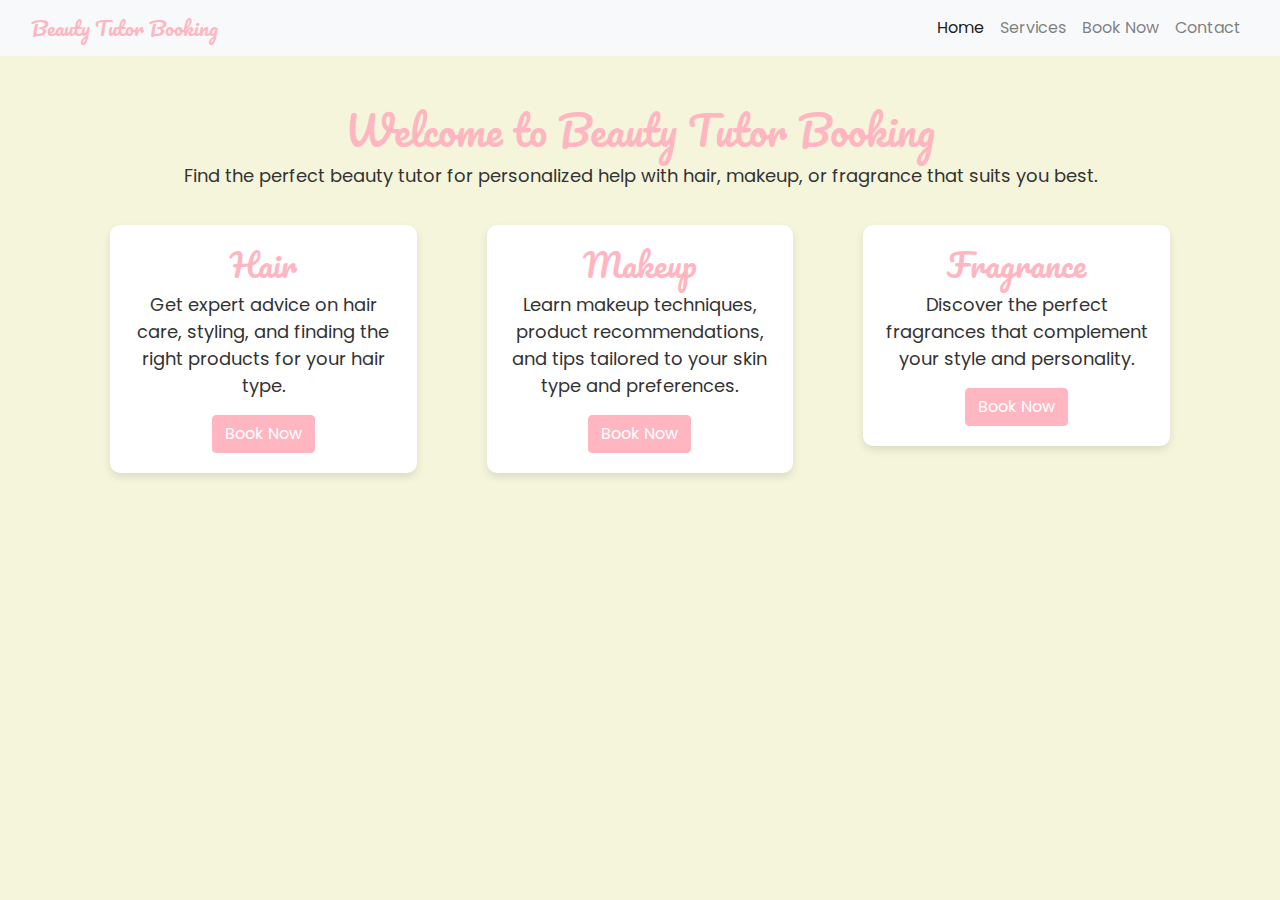
<file: index.html>
<!DOCTYPE html>
<html lang="en">
<head>
    <meta charset="UTF-8">
    <meta name="viewport" content="width=device-width, initial-scale=1.0">
    <title>Book a Beauty Tutor</title>
    <link rel="stylesheet" href="https://stackpath.bootstrapcdn.com/bootstrap/4.5.2/css/bootstrap.min.css">
    <link href="https://fonts.googleapis.com/css2?family=Pacifico&family=Poppins:wght@300;400;500;600&display=swap" rel="stylesheet">
    <style>
        body {
            background-color: #f5f5dc;
            color: #333;
            font-family: 'Poppins', sans-serif;
        }
        h1, h2 {
            font-family: 'Pacifico', cursive;
            color: #ffb6c1;
        }
        .btn-primary {
            background-color: #ffb6c1;
            border-color: #ffb6c1;
        }
        .btn-primary:hover {
            background-color: #ff69b4;
            border-color: #ff69b4;
        }
        .navbar-brand {
            color: #ffb6c1 !important;
            font-family: 'Pacifico', cursive;
        }
        .container {
            text-align: center;
            padding: 50px 20px;
        }
        .container p {
            font-size: 18px;
            color: #333;
        }
        .option-card {
            margin: 20px;
            padding: 20px;
            background-color: #fff;
            border-radius: 10px;
            box-shadow: 0 4px 8px rgba(0, 0, 0, 0.1);
            transition: background-color 0.3s ease;
        }
        .option-card:hover {
            background-color: #ffe4e1;
        }
    </style>
</head>
<body>
    <header>
        <nav class="navbar navbar-expand-lg navbar-light bg-light">
            <div class="container-fluid">
                <a class="navbar-brand" href="#">Beauty Tutor Booking</a>
                <button class="navbar-toggler" type="button" data-toggle="collapse" data-target="#navbarNav" aria-controls="navbarNav" aria-expanded="false" aria-label="Toggle navigation">
                    <span class="navbar-toggler-icon"></span>
                </button>
                <div class="collapse navbar-collapse" id="navbarNav">
                    <ul class="navbar-nav ml-auto">
                        <li class="nav-item">
                            <a class="nav-link active" href="#">Home</a>
                        </li>
                        <li class="nav-item">
                            <a class="nav-link" href="#services">Services</a>
                        </li>
                        <li class="nav-item">
                            <a class="nav-link" href="/booking">Book Now</a>
                        </li>
                        <li class="nav-item">
                            <a class="nav-link" href="#contact">Contact</a>
                        </li>
                    </ul>
                </div>
            </div>
        </nav>
    </header>

    <div class="container">
        <h1>Welcome to Beauty Tutor Booking</h1>
        <p>Find the perfect beauty tutor for personalized help with hair, makeup, or fragrance that suits you best.</p>

        <div class="row" id="services">
            <div class="col-md-4">
                <div class="option-card">
                    <h2>Hair</h2>
                    <p>Get expert advice on hair care, styling, and finding the right products for your hair type.</p>
                    <a href="/booking" class="btn btn-primary">Book Now</a>
                </div>
            </div>
            <div class="col-md-4">
                <div class="option-card">
                    <h2>Makeup</h2>
                    <p>Learn makeup techniques, product recommendations, and tips tailored to your skin type and preferences.</p>
                    <a href="/booking" class="btn btn-primary">Book Now</a>
                </div>
            </div>
            <div class="col-md-4">
                <div class="option-card">
                    <h2>Fragrance</h2>
                    <p>Discover the perfect fragrances that complement your style and personality.</p>
                    <a href="/booking" class="btn btn-primary">Book Now</a>
                </div>
            </div>
        </div>
    </div>

    <script src="https://code.jquery.com/jquery-3.5.1.slim.min.js"></script>
    <script src="https://cdn.jsdelivr.net/npm/@popperjs/core@2.5.3/dist/umd/popper.min.js"></script>
    <script src="https://stackpath.bootstrapcdn.com/bootstrap/4.5.2/js/bootstrap.min.js"></script>
</body>
</html>
</file>
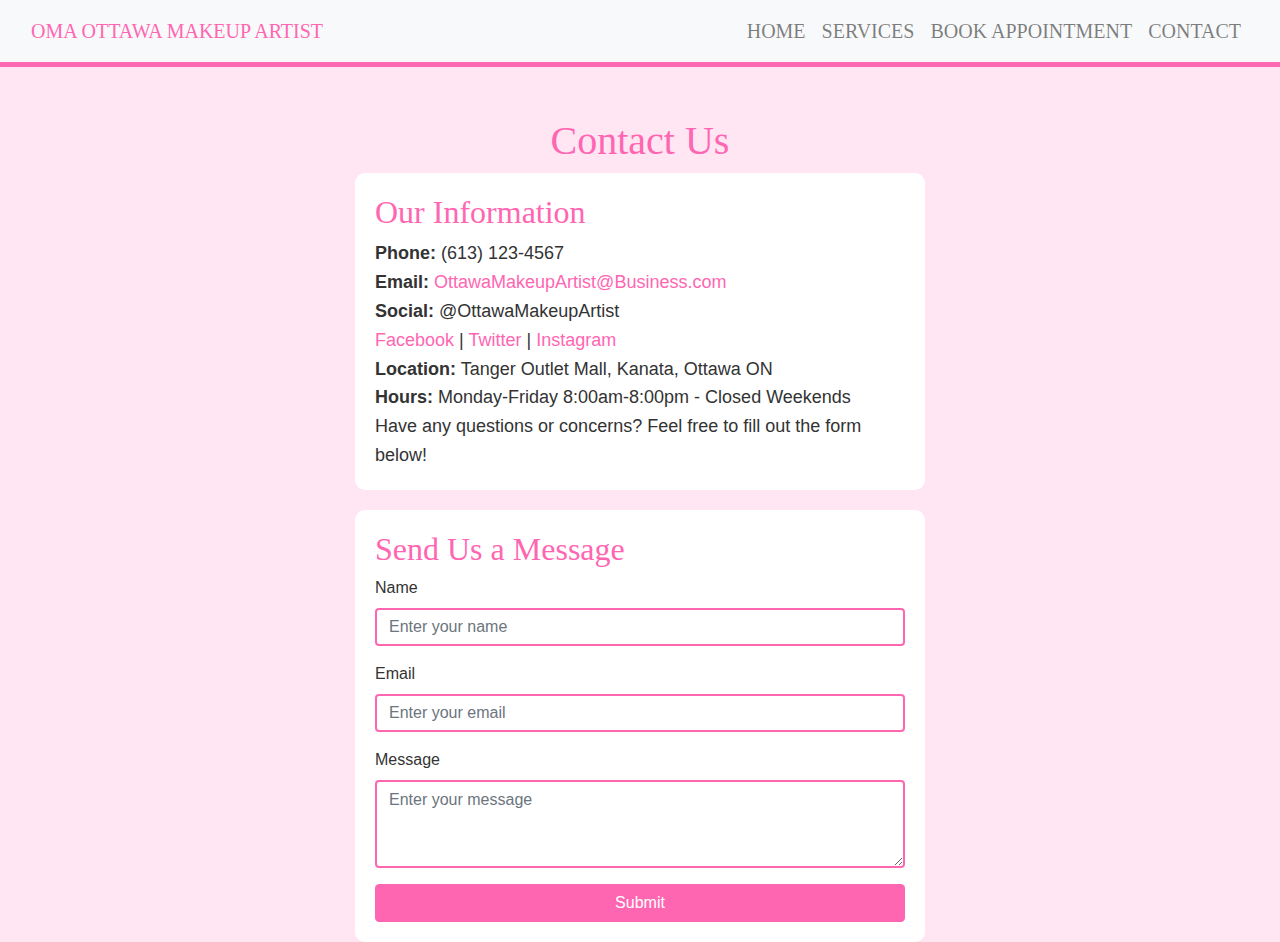
<file: contact.html>
<!DOCTYPE html>
<html lang="en">
<head>
    <meta charset="UTF-8">
    <meta name="viewport" content="width=device-width, initial-scale=1.0">
    <title>Contact - OMA Ottawa Makeup Artist</title>
    <link rel="stylesheet" href="style.css">
    <link href="https://stackpath.bootstrapcdn.com/bootstrap/4.5.2/css/bootstrap.min.css" rel="stylesheet">
    <style>
        body {
            background-color: #ffe6f2;
            color: #333;
            font-family: 'Arial', sans-serif;
        }
        .container {
            max-width: 600px;
            margin-top: 50px;
        }
        h1, h2 {
            font-family: 'Pacifico', cursive;
            color: #ff66b2;
        }
        .btn-primary {
            background-color: #ff66b2;
            border-color: #ff66b2;
        }
        .btn-primary:hover {
            background-color: #e60073;
            border-color: #e60073;
        }
        footer {
            background-color: #ff99cc;
            color: white;
            text-align: center;
            padding: 10px 0;
            position: fixed;
            width: 100%;
            bottom: 0;
        }
        .navbar-brand {
            color: #ff66b2 !important;
            font-family: 'Pacifico', cursive;
        }
        .form-control, .form-select {
            border: 2px solid #ff66b2;
        }
        .form-control:focus, .form-select:focus {
            border-color: #e60073;
            box-shadow: none;
        }
        .contact-info {
            background-color: #fff;
            padding: 20px;
            border-radius: 10px;
            margin-bottom: 20px;
        }
        .contact-info p {
            margin: 0;
        }
        .contact-info a {
            color: #ff66b2;
        }
        .form-section {
            background-color: #fff;
            padding: 20px;
            border-radius: 10px;
        }
    </style>
</head>
<body>
   <header>
    <nav class="navbar navbar-expand-lg navbar-light bg-light">
        <div class="container-fluid">
            <a class="navbar-brand" href="index.html">OMA Ottawa Makeup Artist</a>
            <button class="navbar-toggler" type="button" data-bs-toggle="collapse" data-bs-target="#navbarNav" aria-controls="navbarNav" aria-expanded="false" aria-label="Toggle navigation">
                <span class="navbar-toggler-icon"></span>
            </button>
            <div class="collapse navbar-collapse" id="navbarNav">
                <ul class="navbar-nav ml-auto">
                    <li class="nav-item">
                        <a class="nav-link" href="index.html">Home</a>
                    </li>
                    <li class="nav-item">
                        <a class="nav-link" href="services.html">Services</a>
                    </li>
                    <li class="nav-item">
                        <a class="nav-link" href="booking.html">Book Appointment</a>
                    </li>
                    <li class="nav-item">
                        <a class="nav-link" href="contact.html">Contact</a>
                    </li>
                </ul>
            </div>
        </div>
    </nav>
</header>


    <div class="container">
        <h1 class="text-center">Contact Us</h1>
        <div class="contact-info">
            <h2>Our Information</h2>
            <p><strong>Phone:</strong> (613) 123-4567</p>
            <p><strong>Email:</strong> <a href="mailto:OttawaMakeupArtist@Business.com">OttawaMakeupArtist@Business.com</a></p>
            <p><strong>Social:</strong> @OttawaMakeupArtist</p>
            <p>
                <a href="https://facebook.com" target="_blank">Facebook</a> | 
                <a href="https://twitter.com" target="_blank">Twitter</a> | 
                <a href="https://instagram.com" target="_blank">Instagram</a>
            </p>
            <p><strong>Location:</strong> Tanger Outlet Mall, Kanata, Ottawa ON</p>
            <p><strong>Hours:</strong> Monday-Friday 8:00am-8:00pm - Closed Weekends</p>
            <p>Have any questions or concerns? Feel free to fill out the form below!</p>
        </div>

        <div class="form-section">
            <h2>Send Us a Message</h2>
            <form>
                <div class="form-group">
                    <label for="name">Name</label>
                    <input type="text" class="form-control" id="name" placeholder="Enter your name" required>
                </div>
                <div class="form-group">
                    <label for="email">Email</label>
                    <input type="email" class="form-control" id="email" placeholder="Enter your email" required>
                </div>
                <div class="form-group">
                    <label for="message">Message</label>
                    <textarea class="form-control" id="message" rows="3" placeholder="Enter your message" required></textarea>
                </div>
                <button type="submit" class="btn btn-primary btn-block">Submit</button>
            </form>
        </div>
    </div>


    <script src="https://code.jquery.com/jquery-3.5.1.slim.min.js"></script>
    <script src="https://cdn.jsdelivr.net/npm/@popperjs/core@2.5.3/dist/umd/popper.min.js"></script>
    <script src="https://stackpath.bootstrapcdn.com/bootstrap/4.5.2/js/bootstrap.min.js"></script>
</body>
</html>
</file>
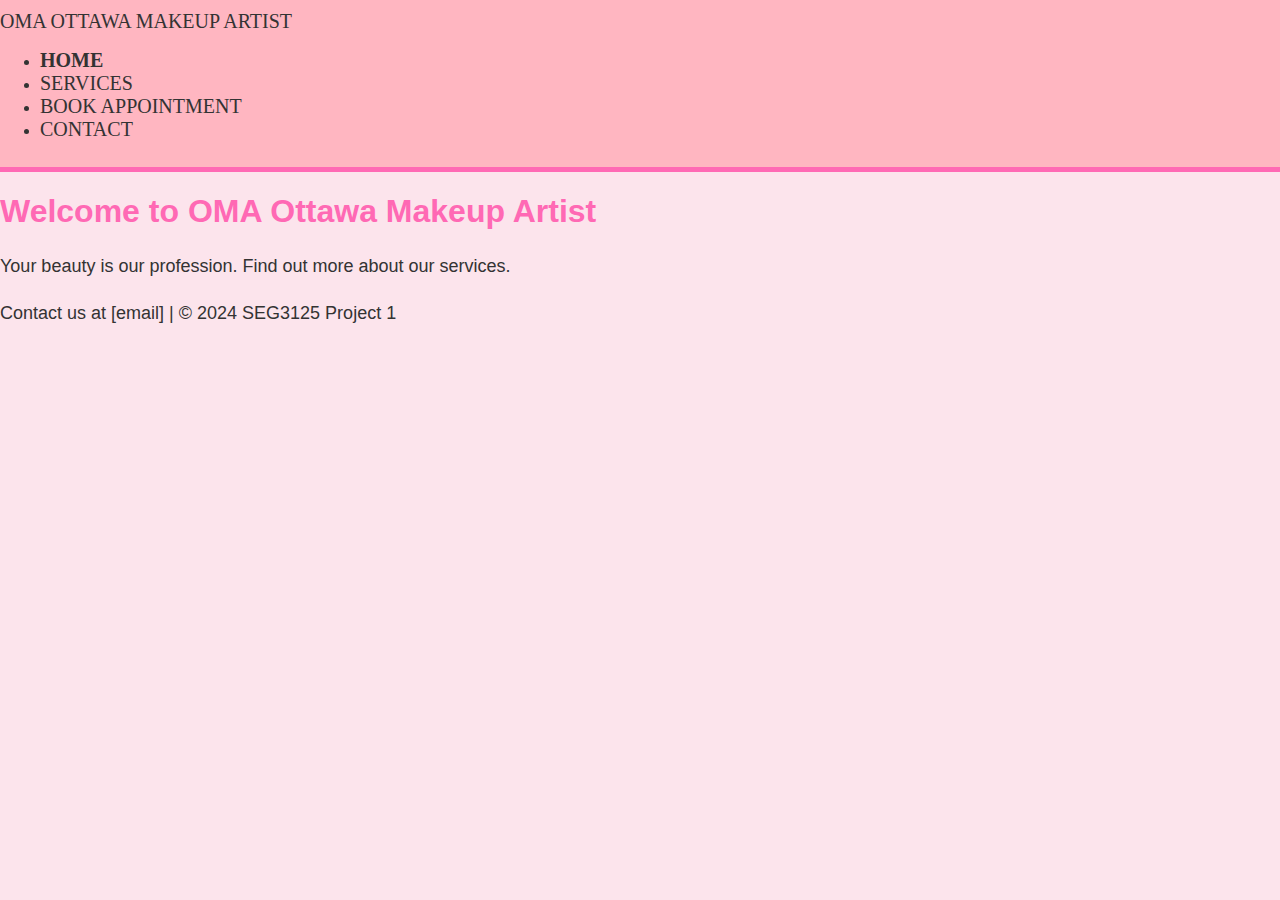
<file: home.html>
<!DOCTYPE html>
<html lang="en">
<head>
    <meta charset="UTF-8">
    <meta name="viewport" content="width=device-width, initial-scale=1.0">
    <title>Home - OMA Ottawa Makeup Artist</title>
    <link rel="stylesheet" href="style.css">
</head>
<body>
    <header>
        <!-- Navigation Bar -->
        <nav class="navbar navbar-expand-lg navbar-light bg-light">
            <div class="container-fluid">
                <a class="navbar-brand" href="home.html">OMA Ottawa Makeup Artist</a>
                <div class="collapse navbar-collapse" id="navbarNav">
                    <ul class="navbar-nav">
                        <li class="nav-item">
                            <a class="nav-link active" href="home.html">Home</a>
                        </li>
                        <li class="nav-item">
                            <a class="nav-link" href="services.html">Services</a>
                        </li>
                        <li class="nav-item">
                            <a class="nav-link" href="booking.html">Book Appointment</a>
                        </li>
                        <li class="nav-item">
                            <a class="nav-link" href="contact.html">Contact</a>
                        </li>
                    </ul>
                </div>
            </div>
        </nav>
    </header>

    <main>
        <h1>Welcome to OMA Ottawa Makeup Artist</h1>
        <p>Your beauty is our profession. Find out more about our services.</p>
    </main>

    <footer>
        <p>Contact us at [email] | © 2024 SEG3125 Project 1</p>
    </footer>
</body>
</html>
</file>
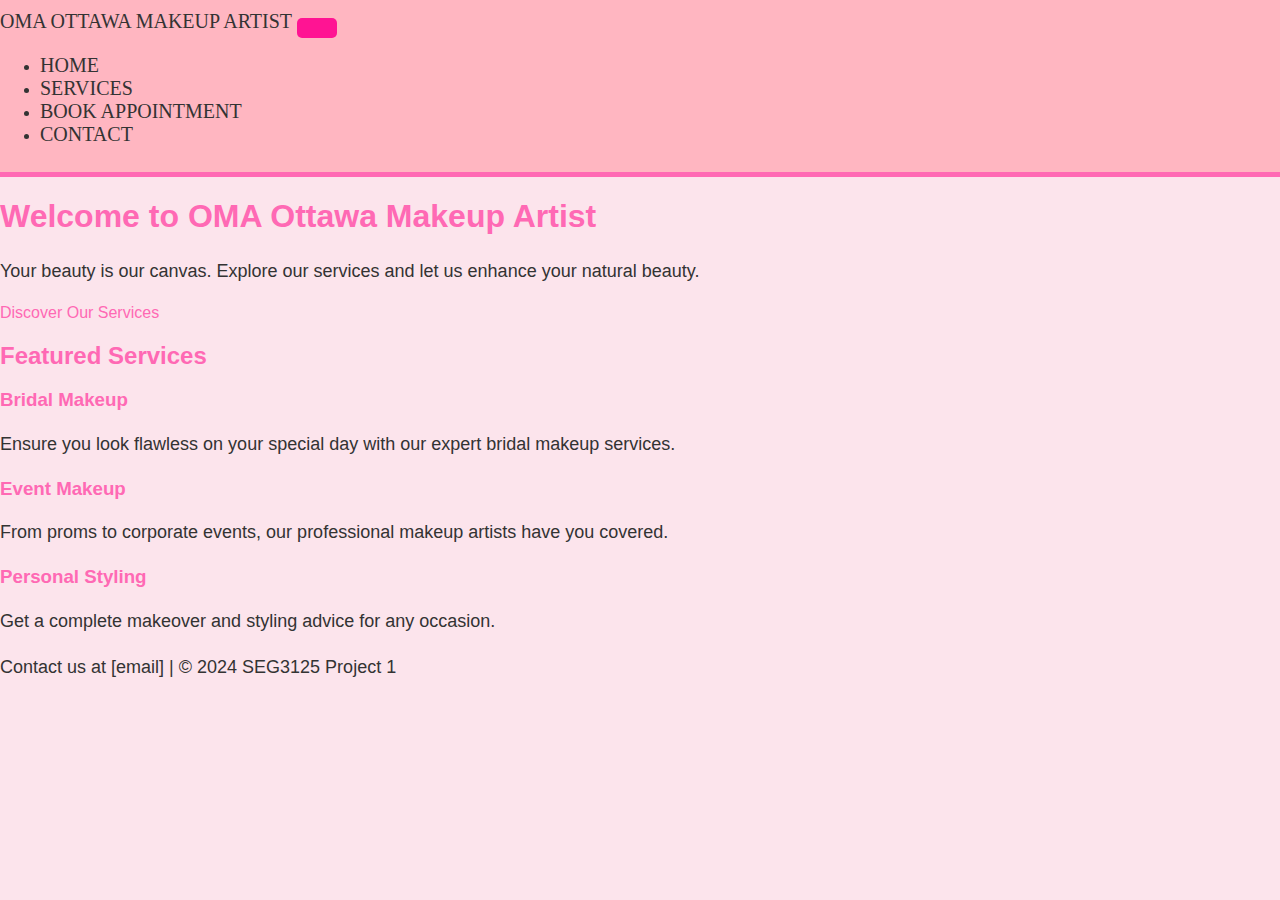
<file: login.html>
<!DOCTYPE html>
<html lang="en">
<head>
    <meta charset="UTF-8">
    <meta name="viewport" content="width=device-width, initial-scale=1.0">
    <title>OMA Ottawa Makeup Artist</title>
    <link rel="stylesheet" href="style.css">
</head>
<body>
   <header>
    <nav class="navbar navbar-expand-lg navbar-light bg-light">
        <div class="container-fluid">
            <a class="navbar-brand" href="index.html">OMA Ottawa Makeup Artist</a>
            <button class="navbar-toggler" type="button" data-bs-toggle="collapse" data-bs-target="#navbarNav" aria-controls="navbarNav" aria-expanded="false" aria-label="Toggle navigation">
                <span class="navbar-toggler-icon"></span>
            </button>
            <div class="collapse navbar-collapse" id="navbarNav">
                <ul class="navbar-nav ml-auto">
                    <li class="nav-item">
                        <a class="nav-link" href="index.html">Home</a>
                    </li>
                    <li class="nav-item">
                        <a class="nav-link" href="services.html">Services</a>
                    </li>
                    <li class="nav-item">
                        <a class="nav-link" href="booking.html">Book Appointment</a>
                    </li>
                    <li class="nav-item">
                        <a class="nav-link" href="contact.html">Contact</a>
                    </li>
                </ul>
            </div>
        </div>
    </nav>
</header>


    <main>
        <section class="hero">
            <h1>Welcome to OMA Ottawa Makeup Artist</h1>
            <p>Your beauty is our canvas. Explore our services and let us enhance your natural beauty.</p>
            <a href="services.html" class="btn-primary">Discover Our Services</a>
        </section>

        <section class="featured-services">
            <h2>Featured Services</h2>
            <div class="services-list">
                <div>
                    <h3>Bridal Makeup</h3>
                    <p>Ensure you look flawless on your special day with our expert bridal makeup services.</p>
                </div>
                <div>
                    <h3>Event Makeup</h3>
                    <p>From proms to corporate events, our professional makeup artists have you covered.</p>
                </div>
                <div>
                    <h3>Personal Styling</h3>
                    <p>Get a complete makeover and styling advice for any occasion.</p>
                </div>
            </div>
        </section>
    </main>

    <footer>
        <p>Contact us at [email] | © 2024 SEG3125 Project 1</p>
    </footer>
</body>
</html>
</file>
<file: style.css>
/* Global Styles */
body {
    font-family: 'Helvetica Neue', Arial, sans-serif;
    background-color: #FCE4EC; /* Baby Pink Background */
    color: #333333; /* Dark Gray Text */
    margin: 0;
    padding: 0;
}

/* Navigation Bar */
.navbar {
    background-color: #FFB6C1; /* Taffy Pink for the navbar */
    padding: 10px 0;
    border-bottom: 5px solid #FF69B4; /* Hot pink bottom border for a distinct look */
}

.navbar-brand, .nav-link {
    color: #333333; /* Dark text for contrast */
    font-family: 'Pacifico', cursive; /* Consistent cursive font across all headers */
    text-transform: uppercase; /* Uppercase text for a clean appearance */
    font-size: 20px; /* Appropriate font size for visibility */
}

.nav-link:hover, .nav-link.active {
    color: #FF69B4; /* Hot pink for hover and active states */
    font-weight: bold; /* Bold text for emphasis */
}

/* Ensure uniformity across all navigation links */
.nav-item .nav-link {
    color: #333333; /* Overriding any default styles that might cause inconsistency */
}

/* Main Content */
h1, h2, h3, h4, h5, h6 {
    color: #FF69B4; /* Hot pink for headings */
}

a {
    color: #FF69B4; /* Hot pink for links */
    text-decoration: none; /* No underline for a cleaner look */
}

a:hover {
    color: #FF1493; /* Darker pink for hovered links */
}

/* Additional Styling */
p {
    font-size: 18px;
    line-height: 1.6;
}

/* Ensure the 'Book Now' and all buttons are consistently styled */
button, .btn {
    background-color: #FF1493; /* Deep pink */
    color: white;
    border-radius: 5px;
    border: none;
    cursor: pointer;
    font-size: 16px;
    font-weight: bold;
    transition: background-color 0.3s ease;
    padding: 10px 20px;
}

button:hover, .btn:hover {
    background-color: #FF69B4; /* Darker pink on hover */
}
</file>
